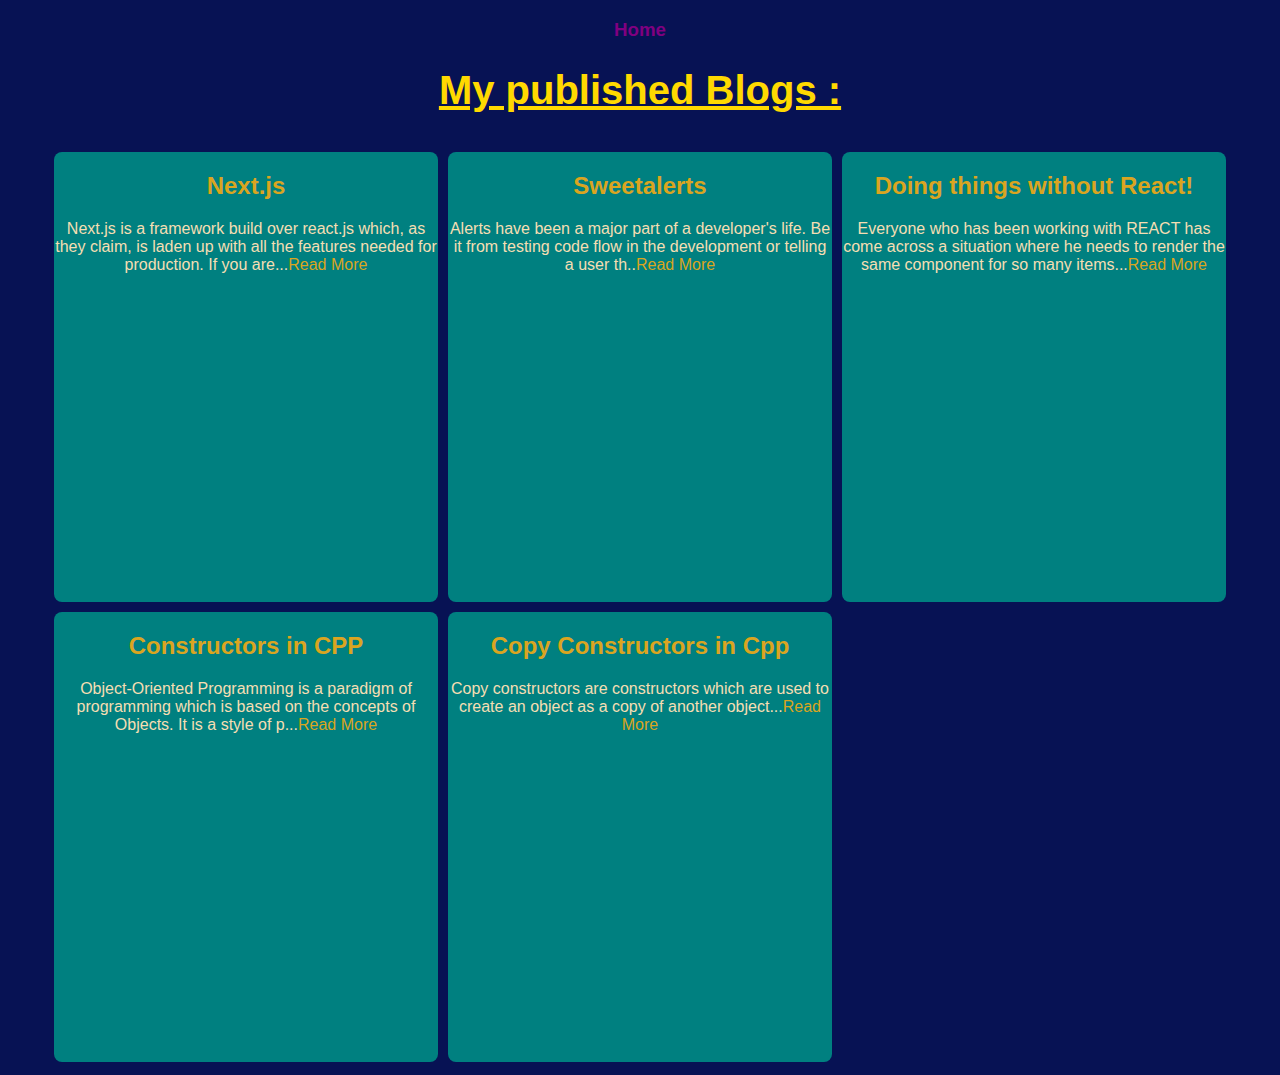
<file: blog.html>
<!DOCTYPE html>
<html lang="en">
<head>
    <meta charset="UTF-8">
    <meta http-equiv="X-UA-Compatible" content="IE=edge">
    <meta name="viewport" content="width=device-width, initial-scale=1.0">
    <link rel="stylesheet" href="styles/blog.css">
    <link rel="stylesheet" href="styles/style.css">
    <title>Blogs</title>
</head>
<body>
    <div class="main">
        <a href="index.html"> <h3> Home </h3> </a>
        <h1 style="text-align: center;"> My published Blogs : </h1>
    </div>

    <div class="card-container">
        
    </div>

    <script src="scripts/blog.js"></script>
</body>
</html>
</file>
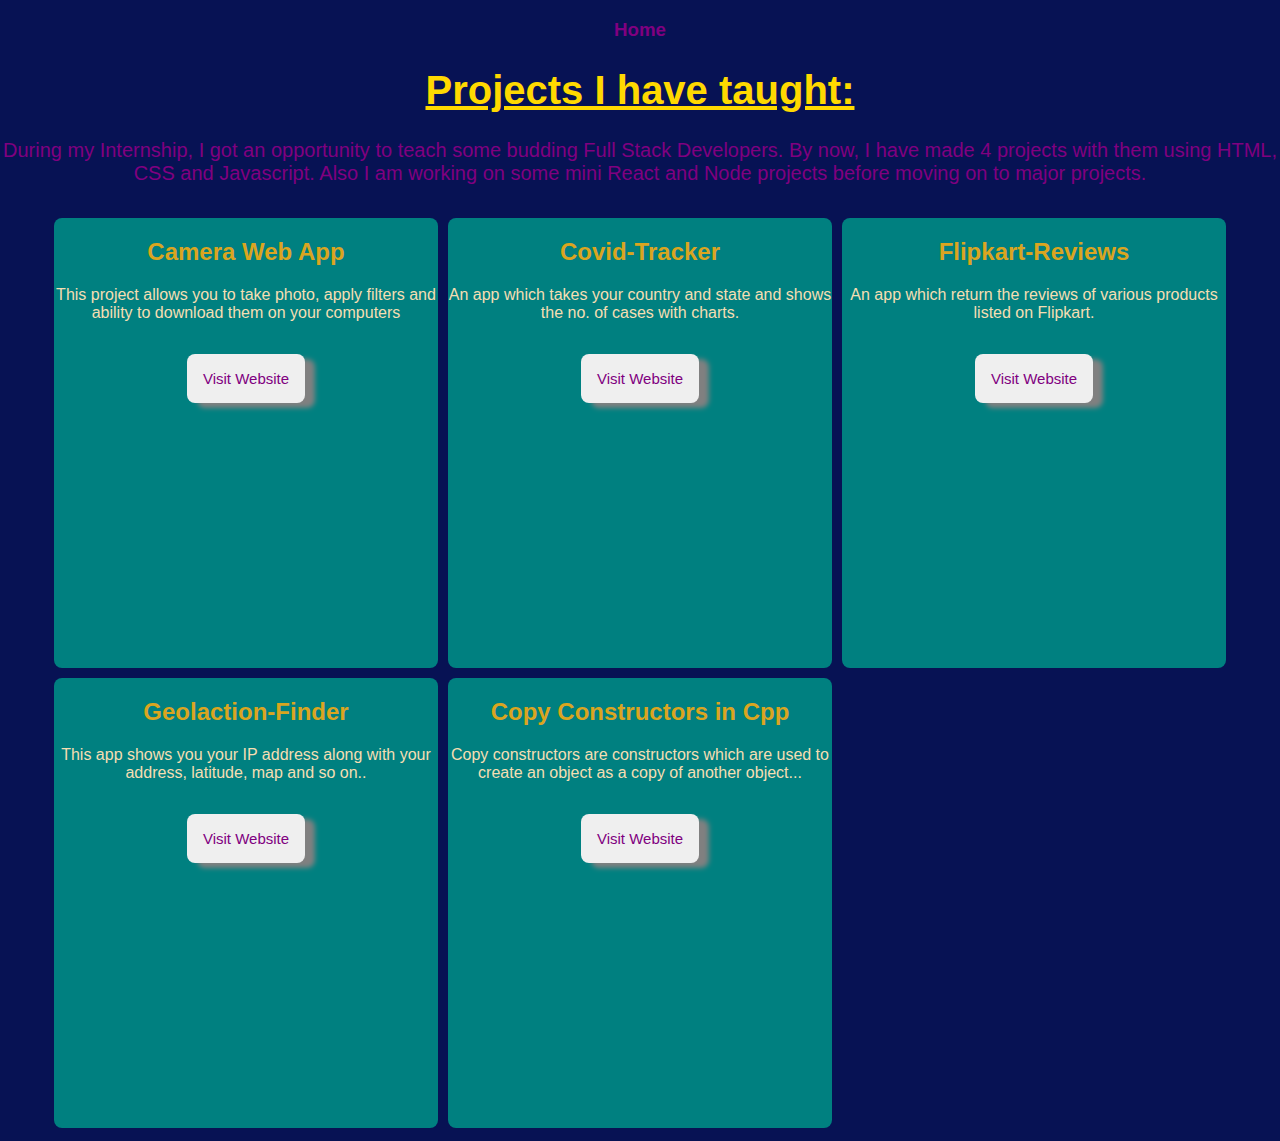
<file: teaching.html>
<!DOCTYPE html>
<html lang="en">
<head>
    <meta charset="UTF-8">
    <meta http-equiv="X-UA-Compatible" content="IE=edge">
    <meta name="viewport" content="width=device-width, initial-scale=1.0">
    <link rel="stylesheet" href="styles/blog.css">
    <link rel="stylesheet" href="styles/style.css">
    <title>Teaching | Kaushalendra</title>
</head>
<body>
    <div class="main">
        <a href="index.html"> <h3> Home </h3> </a>
        <h1 style="text-align: center;"> Projects I have taught: </h1>
        <p class="teaching-para"> 
            During my Internship, I got an opportunity to teach some budding Full
            Stack Developers. By now, I have made 4 projects with them using HTML, 
            CSS and Javascript. Also I am working on some mini React and Node projects
            before moving on to major projects.

        </p>
    </div>

    <div class="card-container">
        
    </div>

    <script src="scripts/teaching.js"></script>
</body>
</html>
</file>
<file: styles/blog.css>
html {
    background-color: #071254;
}

h1 {
    text-align: center;
    font-size: 40px;
    font-weight: 600;
    color: rgb(255, 217, 0);
    text-decoration: underline;
}

.card > .desc > span > a {
    text-decoration: none;
    color: goldenrod;
}

.teaching-para {
    color: purple;
    font-size: 20px;
    text-align: center;
}

button {
    display: block;
    margin-top: 2rem;
    margin-left: auto;
    margin-right: auto;
    border-radius: 8px;
    padding: 1rem;
    font-size: 15px;
    border: none;
    box-shadow: 10px 5px 5px grey;
}

button:hover {
    animation: zoomIn 1s 1s;
}

@keyframes zoomIn {
    from {
      zoom: 1;
    }
  
    to {
     zoom: 1.1
    }
  }

a {
    color: purple;
}
</file>
<file: styles/style.css>
body {
  margin: 0;
  font-family: Arial, Helvetica, sans-serif;
}

.topnav {
  overflow: hidden;
  background-color: #333;
  /* height: 15vh; */
  position: sticky;
  top:0;
}

.topnav a {
  float: left;
  display: block;
  color: #f2f2f2;
  text-align: center;
  padding: 25px 16px;
  text-decoration: none;
  font-size: 25px;
}

.topnav a:hover {
  background-color: #ddd;
  color: black;
}

.topnav a.active {
  background-color: #04AA6D;
  color: white;
}

.topnav .icon {
  display: none;
}



/* >>>>>>>>>>>>>>>>>>>
 */

 .banner {
     background-color: #071254;
     height: 100vh;
     color: rgb(102, 97, 66);
     display: flex;
    align-items: center;
    justify-content: center;
 }

 .card > h2 {
    color: goldenrod;
    text-align: center;
 }

 .card > p {
     text-align: center;
     color: wheat;
 }

 .take-me-button{
     display: flex;
     justify-content: center;
     margin-top: 5rem;
 }

 .take-me-button > button {
    padding: 0.8rem;
    font-size: 15px;
    font-weight: 600;
    border-radius: 8px;
    border: navajowhite;
 }

 a {
     text-decoration: none;
 }

 .take-me-button > button:hover{
     background-color: wheat;
 }

 .take-me-button > button > a {
     text-decoration: none;
     color: black;
 }

 .logos {
     display: flex;
     justify-content: space-evenly;
 }

 .footer > .coffee {
    display: flex;
    justify-content: center;
    align-items: center;
 }

 .footer > .coffee > h1 {
     margin-bottom: 4px;
 }
 

 .banner-text {
    height:fit-content;
    display: grid;
    justify-content: center;
    font-size: 1.5rem;
    grid-template-rows: auto auto;
 }

 .footer {
     background-color: rgb(63, 60, 60);
     height: 50vh;
     padding:1rem;
 }

 .footer > h1 {
     text-align: center;
     background-color: #2c2a2a;
     
 }

 .projects {
     background-color:#071254;
     height: fit-content;
 }

 .projects > h1 {
    margin: 0;
    text-align: center;
    padding: 1.5rem;
    font-size: 2.4rem;
    font-weight: 900;
    font-family: cursive;
 }

 .card-container {
     
     display: grid;
     grid-template-columns:repeat(3,30vw);
     grid-gap: 10px;
     padding: 0.8rem;
     justify-content: center;
 }

 .card  {
     background-color:teal ;
     height: 50vh;
     border-radius: 8px;

    }



 .banner-text > h1,h3 {
     text-align: center;
 }

 .projects > .card-container > .card > img {
     height: 100px;
     width: 100px;
     object-fit: contain;
 }

 .contact-container {
     display: flex;
     align-items: center;
     justify-content: center;
     margin-top: 2rem;
    
 }

 .contact-card{
     margin: 0.8rem;
     cursor: pointer;
 }
 

@media screen and (max-width: 600px) {
  .topnav a:not(:first-child) {display: none;}
  .topnav a.icon {
    float: right;
    display: block;
  }

}


@media screen and (max-width: 600px) {
  .topnav.responsive {position: relative;}
  .topnav.responsive .icon {
    position: absolute;
    right: 0;
    top: 0;
    z-index: 10;
  }
  .topnav.responsive a {
    float: none;
    display: block;
    text-align: left;
  }
  .card-container {
    grid-template-columns:60vw;
 }

 
 .footer > .coffee > h1 {
    font-size: 1.5rem;
}
.take-me-button{
    display: flex;
    justify-content: center;
    margin-top: 6rem;
}

}
</file>
